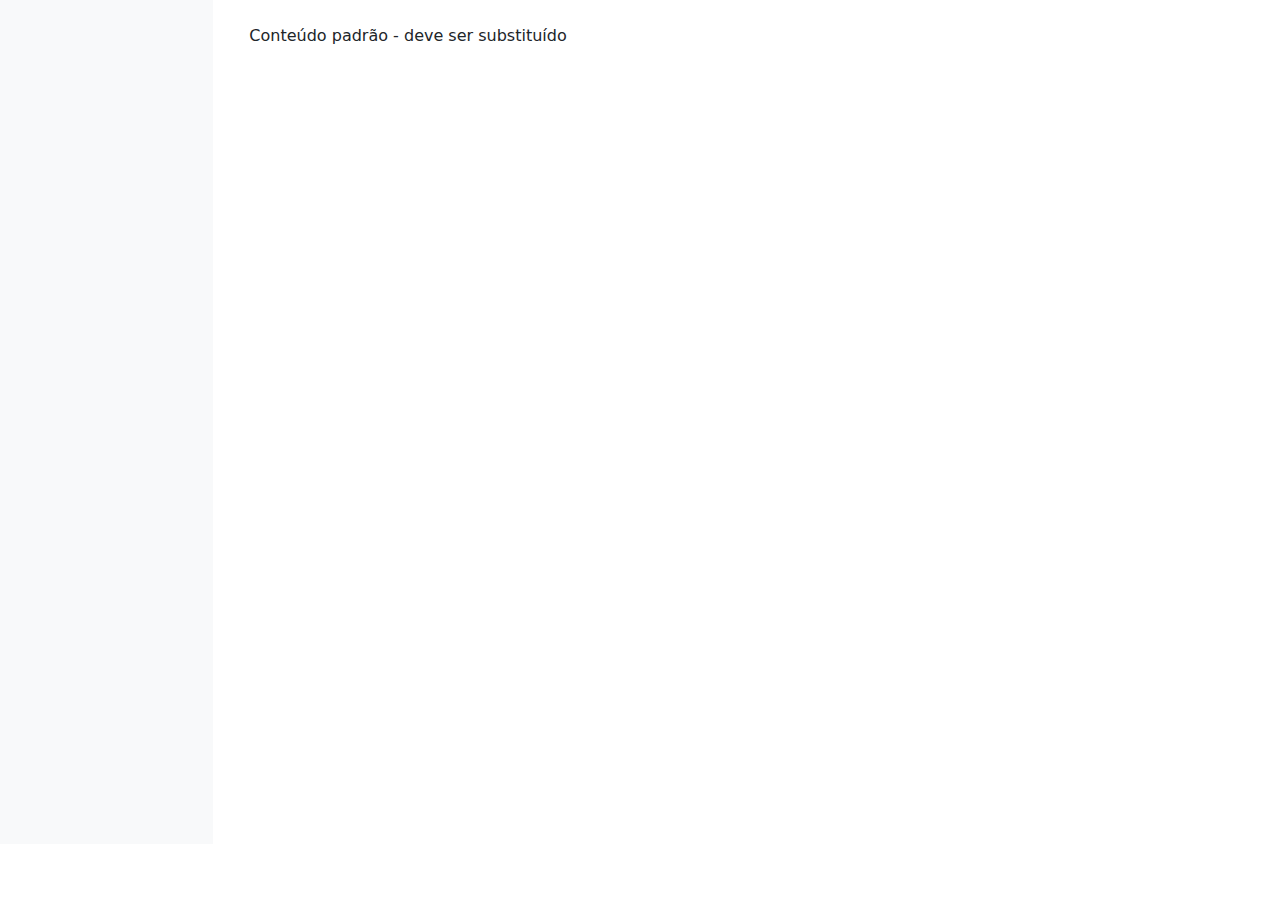
<file: src/main/resources/templates/layout.html>
<!DOCTYPE html>
<html lang="pt-BR" xmlns:th="http://www.thymeleaf.org">
<head>
    <meta charset="UTF-8">
    <meta name="viewport" content="width=device-width, initial-scale=1.0">
    <title>User Service</title>
    
    <link href="https://cdn.jsdelivr.net/npm/bootstrap@5.1.3/dist/css/bootstrap.min.css" rel="stylesheet">
    <link rel="stylesheet" href="https://cdn.jsdelivr.net/npm/bootstrap-icons@1.8.1/font/bootstrap-icons.css">
    
    <style>
        .tenant-badge {
            background-color: #6f42c1;
            color: white;
            padding: 0.25rem 0.5rem;
            border-radius: 0.375rem;
            font-size: 0.875rem;
        }
        .table-actions {
            white-space: nowrap;
        }
        .sidebar {
            min-height: calc(100vh - 56px);
        }
    </style>
</head>
<body>
    <!-- Header -->
    <div th:replace="~{fragments/header :: header}"></div>

    <div class="container-fluid">
        <div class="row">
            <!-- Navigation -->
            <div class="col-md-3 col-lg-2 bg-light sidebar" th:replace="~{fragments/navigation :: navigation}"></div>

            <!-- Main content -->
            <main class="col-md-9 ms-sm-auto col-lg-10 px-md-4">
                <div class="container mt-4">
                    <!-- Content will be inserted here -->
                    <div th:fragment="content">
                        Conteúdo padrão - deve ser substituído
                    </div>
                </div>
            </main>
        </div>
    </div>

    <!-- Footer -->
    <div th:replace="~{fragments/footer :: footer}"></div>

    <script src="https://cdn.jsdelivr.net/npm/bootstrap@5.1.3/dist/js/bootstrap.bundle.min.js"></script>
    
    <script>
        let currentTenant = '';

        function setTenant(tenant) {
            if (tenant && tenant.trim() !== '') {
                currentTenant = tenant.trim();
                localStorage.setItem('currentTenant', currentTenant);
                window.location.reload();
            } else {
                alert('Por favor, insira um tenant válido.');
            }
        }

        document.addEventListener('DOMContentLoaded', function() {
            const savedTenant = localStorage.getItem('currentTenant');
            if (savedTenant) {
                currentTenant = savedTenant;
            }
        });
    </script>
</body>
</html>
</file>
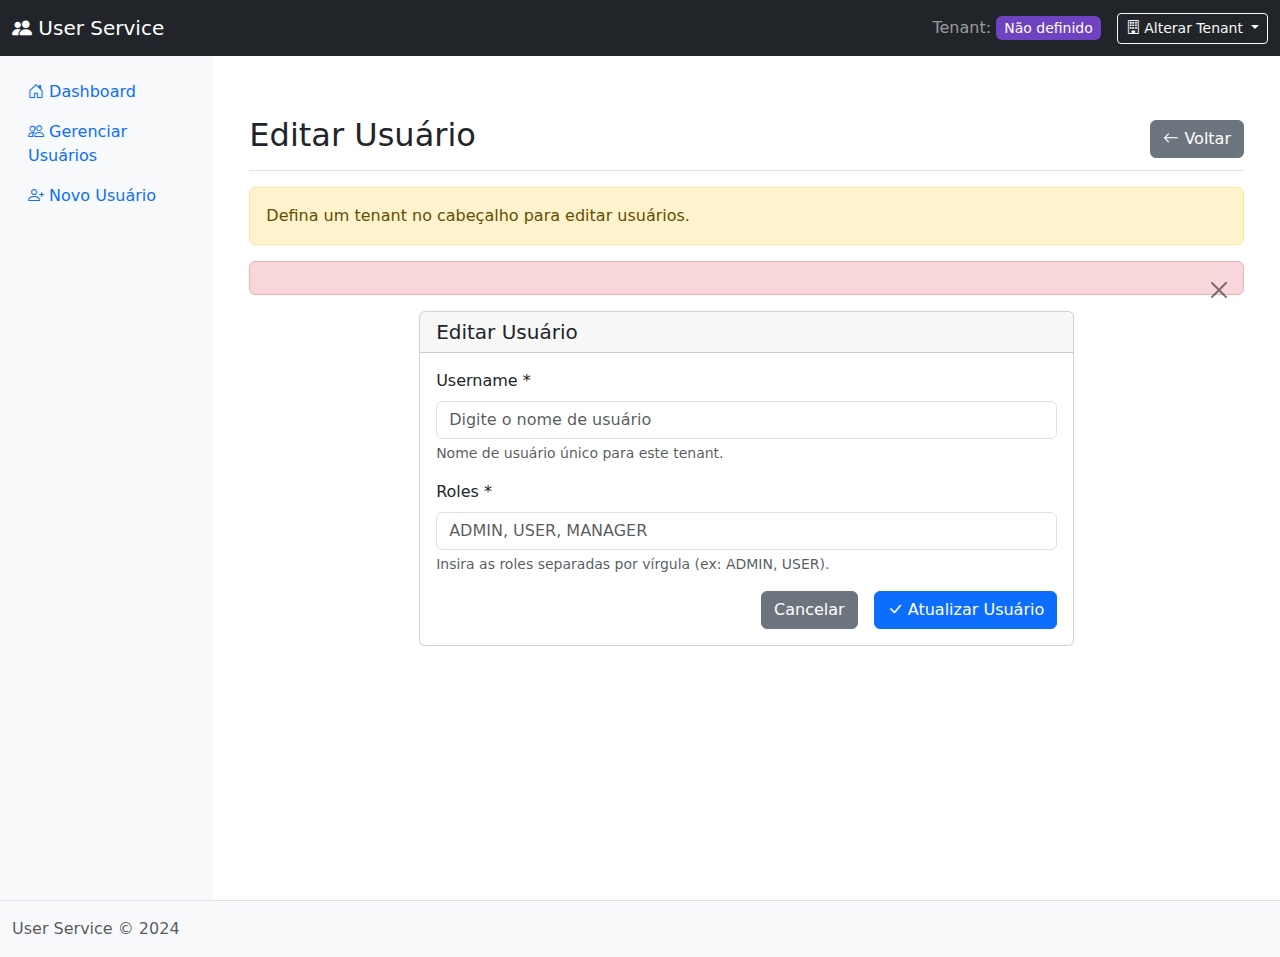
<file: src/main/resources/templates/user-edit.html>
<!DOCTYPE html>
<html lang="pt-BR" xmlns:th="http://www.thymeleaf.org">
<head>
    <meta charset="UTF-8">
    <meta name="viewport" content="width=device-width, initial-scale=1.0">
    <title>User Service - Editar Usuário</title>
    
    <link href="https://cdn.jsdelivr.net/npm/bootstrap@5.1.3/dist/css/bootstrap.min.css" rel="stylesheet">
    <link rel="stylesheet" href="https://cdn.jsdelivr.net/npm/bootstrap-icons@1.8.1/font/bootstrap-icons.css">
    
    <style>
        .tenant-badge {
            background-color: #6f42c1;
            color: white;
            padding: 0.25rem 0.5rem;
            border-radius: 0.375rem;
            font-size: 0.875rem;
        }
        .sidebar {
            min-height: calc(100vh - 56px);
        }
        .main-content {
            margin-left: 280px;
            padding: 20px;
        }
    </style>
</head>
<body>
    <!-- Header -->
    <nav class="navbar navbar-expand-lg navbar-dark bg-dark">
        <div class="container-fluid">
            <a class="navbar-brand" href="/">
                <i class="bi bi-people-fill"></i> User Service
            </a>
            
            <div class="d-flex align-items-center">
                <span class="navbar-text me-3">
                    Tenant: <span id="currentTenant" class="tenant-badge">Não definido</span>
                </span>
                
                <div class="dropdown">
                    <button class="btn btn-outline-light btn-sm dropdown-toggle" type="button" 
                            id="tenantDropdown" data-bs-toggle="dropdown">
                        <i class="bi bi-building"></i> Alterar Tenant
                    </button>
                    <ul class="dropdown-menu dropdown-menu-end">
                        <li><a class="dropdown-item" href="#" onclick="setTenant('bradev')">bradev</a></li>
                        <li><hr class="dropdown-divider"></li>
                        <li>
                            <div class="px-3 py-2">
                                <input type="text" class="form-control form-control-sm" 
                                       id="customTenant" placeholder="Custom tenant">
                                <button type="button" class="btn btn-primary btn-sm w-100 mt-2" 
                                        onclick="setTenant(document.getElementById('customTenant').value)">
                                    Definir
                                </button>
                            </div>
                        </li>
                    </ul>
                </div>
            </div>
        </div>
    </nav>

    <div class="container-fluid">
        <div class="row">
            <!-- Navigation -->
            <div class="col-md-3 col-lg-2 bg-light sidebar">
                <div class="position-sticky pt-3">
                    <ul class="nav flex-column">
                        <li class="nav-item">
                            <a class="nav-link" href="/">
                                <i class="bi bi-house-door"></i> Dashboard
                            </a>
                        </li>
                        <li class="nav-item">
                            <a class="nav-link" href="/users">
                                <i class="bi bi-people"></i> Gerenciar Usuários
                            </a>
                        </li>
                        <li class="nav-item">
                            <a class="nav-link" href="/users/new">
                                <i class="bi bi-person-plus"></i> Novo Usuário
                            </a>
                        </li>
                    </ul>
                </div>
            </div>

            <!-- Main content -->
            <main class="col-md-9 ms-sm-auto col-lg-10 px-md-4 main-content">
                <div class="container mt-4">
                    <div class="d-flex justify-content-between flex-wrap flex-md-nowrap align-items-center pt-3 pb-2 mb-3 border-bottom">
                        <h1 class="h2">Editar Usuário</h1>
                        <a href="/users" class="btn btn-secondary">
                            <i class="bi bi-arrow-left"></i> Voltar
                        </a>
                    </div>

                    <!-- Alertas -->
                    <div th:if="${currentTenant == null}" class="alert alert-warning" role="alert">
                        Defina um tenant no cabeçalho para editar usuários.
                    </div>

                    <div th:if="${param.error}" class="alert alert-danger alert-dismissible fade show" role="alert">
                        <span th:text="${param.error}"></span>
                        <button type="button" class="btn-close" data-bs-dismiss="alert"></button>
                    </div>

                    <div class="row justify-content-center" th:if="${currentTenant != null}">
                        <div class="col-md-8">
                            <div class="card">
                                <div class="card-header">
                                    <h5 class="card-title mb-0">Editar Usuário <span th:text="${user.id}"></span></h5>
                                </div>
                                <div class="card-body">
                                    <form th:action="@{/users/{id}(id=${user.id})}" method="post" id="userForm" novalidate>
                                        <div class="mb-3">
                                            <label for="username" class="form-label">Username *</label>
                                            <input type="text" class="form-control" id="username" name="username" 
                                                   th:value="${user.username}" required placeholder="Digite o nome de usuário">
                                            <div class="invalid-feedback">
                                                Por favor, informe um username.
                                            </div>
                                            <div class="form-text">
                                                Nome de usuário único para este tenant.
                                            </div>
                                        </div>

                                        <div class="mb-3">
                                            <label for="rolesInput" class="form-label">Roles *</label>
                                            <input type="text" class="form-control" id="rolesInput" name="rolesInput" 
                                                   th:value="${user.roles != null} ? ${#strings.listJoin(user.roles, ', ')} : ''"
                                                   placeholder="ADMIN, USER, MANAGER" required>
                                            <div class="invalid-feedback">
                                                Por favor, informe as roles.
                                            </div>
                                            <div class="form-text">
                                                Insira as roles separadas por vírgula (ex: ADMIN, USER).
                                            </div>
                                        </div>

                                        <div class="d-grid gap-2 d-md-flex justify-content-md-end">
                                            <a href="/users" class="btn btn-secondary me-md-2">Cancelar</a>
                                            <button type="submit" class="btn btn-primary">
                                                <i class="bi bi-check-lg"></i> Atualizar Usuário
                                            </button>
                                        </div>
                                    </form>
                                </div>
                            </div>
                        </div>
                    </div>
                </div>
            </main>
        </div>
    </div>

    <!-- Footer -->
    <footer class="footer mt-auto py-3 bg-light border-top">
        <div class="container-fluid">
            <div class="row align-items-center">
                <div class="col-md-6">
                    <span class="text-muted">User Service &copy; 2024</span>
                </div>
                <div class="col-md-6 text-md-end">
                    <span class="text-muted" th:text="'Tenant atual: ' + (${currentTenant} ?: 'Não definido')"></span>
                </div>
            </div>
        </div>
    </footer>

    <script src="https://cdn.jsdelivr.net/npm/bootstrap@5.1.3/dist/js/bootstrap.bundle.min.js"></script>
    
    <script>
        let currentTenant = '';

        function setTenant(tenant) {
            if (tenant && tenant.trim() !== '') {
                currentTenant = tenant.trim();
                localStorage.setItem('currentTenant', currentTenant);
                
                // Atualizar visualmente
                const tenantElement = document.getElementById('currentTenant');
                if (tenantElement) {
                    tenantElement.textContent = currentTenant;
                }
                
                // Tentar definir via sessão
                fetch('/set-tenant', {
                    method: 'POST',
                    headers: {
                        'Content-Type': 'application/x-www-form-urlencoded',
                    },
                    body: `tenant=${encodeURIComponent(currentTenant)}`
                })
                .then(response => {
                    if (response.ok) {
                        // Recarregar a página para aplicar o tenant
                        setTimeout(() => {
                            window.location.reload();
                        }, 100);
                    } else {
                        throw new Error('Falha ao definir tenant');
                    }
                })
                .catch(error => {
                    console.error('Erro ao definir tenant:', error);
                    setTimeout(() => {
                        window.location.reload();
                    }, 100);
                });
            } else {
                alert('Por favor, insira um tenant válido.');
            }
        }

        // Carregar tenant ao iniciar
        document.addEventListener('DOMContentLoaded', function() {
            const savedTenant = localStorage.getItem('currentTenant');
            if (savedTenant) {
                currentTenant = savedTenant;
                const tenantElement = document.getElementById('currentTenant');
                if (tenantElement) {
                    tenantElement.textContent = savedTenant;
                }
                
                fetch('/set-tenant', {
                    method: 'POST',
                    headers: {
                        'Content-Type': 'application/x-www-form-urlencoded',
                    },
                    body: `tenant=${encodeURIComponent(savedTenant)}`
                }).catch(error => console.error('Erro ao sincronizar tenant:', error));
            }
            
            // Configurar validação do formulário
            const form = document.getElementById('userForm');
            if (form) {
                form.addEventListener('submit', function(event) {
                    if (!form.checkValidity()) {
                        event.preventDefault();
                        event.stopPropagation();
                    }
                    form.classList.add('was-validated');
                });
            }
        });
    </script>
</body>
</html>
</file>
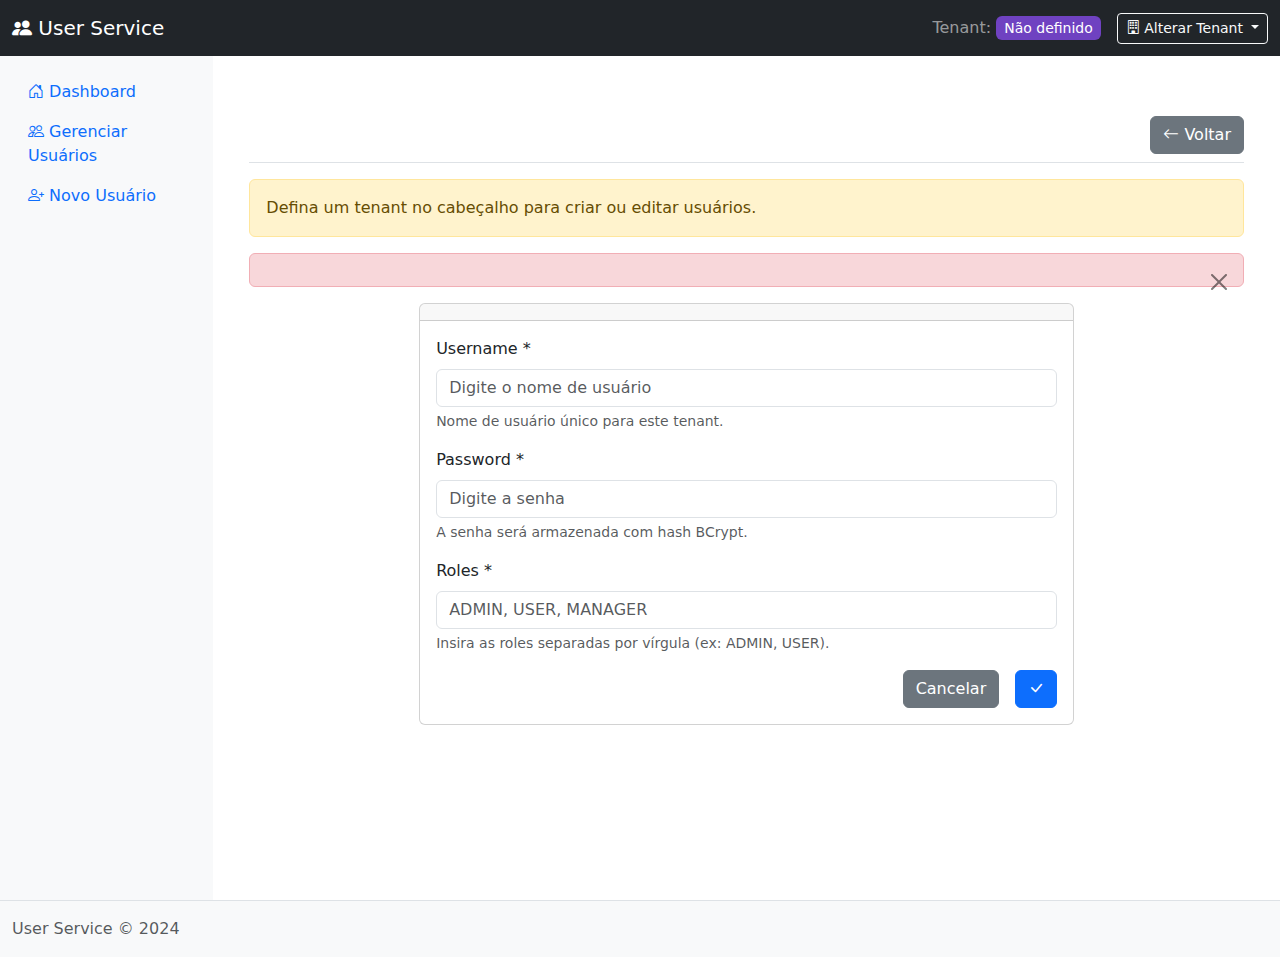
<file: src/main/resources/templates/user-form.html>
<!DOCTYPE html>
<html lang="pt-BR" xmlns:th="http://www.thymeleaf.org">
<head>
    <meta charset="UTF-8">
    <meta name="viewport" content="width=device-width, initial-scale=1.0">
    <title th:text="${user?.id != null} ? 'User Service - Editar Usuário' : 'User Service - Novo Usuário'"></title>
    
    <link href="https://cdn.jsdelivr.net/npm/bootstrap@5.1.3/dist/css/bootstrap.min.css" rel="stylesheet">
    <link rel="stylesheet" href="https://cdn.jsdelivr.net/npm/bootstrap-icons@1.8.1/font/bootstrap-icons.css">
    
    <style>
        .tenant-badge {
            background-color: #6f42c1;
            color: white;
            padding: 0.25rem 0.5rem;
            border-radius: 0.375rem;
            font-size: 0.875rem;
        }
        .sidebar {
            min-height: calc(100vh - 56px);
        }
        .main-content {
            margin-left: 280px;
            padding: 20px;
        }
    </style>
</head>
<body>
    <!-- Header -->
    <nav class="navbar navbar-expand-lg navbar-dark bg-dark">
        <div class="container-fluid">
            <a class="navbar-brand" href="/">
                <i class="bi bi-people-fill"></i> User Service
            </a>
            
            <div class="d-flex align-items-center">
                <span class="navbar-text me-3">
                    Tenant: <span id="currentTenant" class="tenant-badge">Não definido</span>
                </span>
                
                <div class="dropdown">
                    <button class="btn btn-outline-light btn-sm dropdown-toggle" type="button" 
                            id="tenantDropdown" data-bs-toggle="dropdown">
                        <i class="bi bi-building"></i> Alterar Tenant
                    </button>
                    <ul class="dropdown-menu dropdown-menu-end">
                        <li><a class="dropdown-item" href="#" onclick="setTenant('bradev')">bradev</a></li>
                        <li><hr class="dropdown-divider"></li>
                        <li>
                            <div class="px-3 py-2">
                                <input type="text" class="form-control form-control-sm" 
                                       id="customTenant" placeholder="Custom tenant">
                                <button type="button" class="btn btn-primary btn-sm w-100 mt-2" 
                                        onclick="setTenant(document.getElementById('customTenant').value)">
                                    Definir
                                </button>
                            </div>
                        </li>
                    </ul>
                </div>
            </div>
        </div>
    </nav>

    <div class="container-fluid">
        <div class="row">
            <!-- Navigation -->
            <div class="col-md-3 col-lg-2 bg-light sidebar">
                <div class="position-sticky pt-3">
                    <ul class="nav flex-column">
                        <li class="nav-item">
                            <a class="nav-link" href="/">
                                <i class="bi bi-house-door"></i> Dashboard
                            </a>
                        </li>
                        <li class="nav-item">
                            <a class="nav-link" href="/users">
                                <i class="bi bi-people"></i> Gerenciar Usuários
                            </a>
                        </li>
                        <li class="nav-item">
                            <a class="nav-link active" href="/users/new">
                                <i class="bi bi-person-plus"></i> Novo Usuário
                            </a>
                        </li>
                    </ul>
                </div>
            </div>

            <!-- Main content -->
            <main class="col-md-9 ms-sm-auto col-lg-10 px-md-4 main-content">
                <div class="container mt-4">
                    <div class="d-flex justify-content-between flex-wrap flex-md-nowrap align-items-center pt-3 pb-2 mb-3 border-bottom">
                        <!-- Título dinâmico -->
                        <h1 class="h2" th:text="${user?.id != null} ? 'Editar Usuário' : 'Novo Usuário'"></h1>
                        <a href="/users" class="btn btn-secondary">
                            <i class="bi bi-arrow-left"></i> Voltar
                        </a>
                    </div>

                    <!-- Alertas -->
                    <div th:if="${currentTenant == null}" class="alert alert-warning" role="alert">
                        Defina um tenant no cabeçalho para criar ou editar usuários.
                    </div>

                    <div th:if="${param.error}" class="alert alert-danger alert-dismissible fade show" role="alert">
                        <span th:text="${param.error}"></span>
                        <button type="button" class="btn-close" data-bs-dismiss="alert"></button>
                    </div>

                    <div class="row justify-content-center" th:if="${currentTenant != null}">
                        <div class="col-md-8">
                            <div class="card">
                                <div class="card-header">
                                    <h5 class="card-title mb-0" 
                                        th:text="${user?.id != null} ? 'Editar Usuário ' + ${user.id} : 'Criar Novo Usuário'">
                                    </h5>
                                </div>
                                <div class="card-body">
                                    <!-- DEBUG: Mostrar informações do usuário -->
                                    <div th:if="${user}" style="display: none;">
                                        User ID: <span th:text="${user.id}">null</span><br>
                                        User Username: <span th:text="${user.username}">null</span>
                                    </div>

                                    <!-- Formulário Único com lógica condicional -->
                                    <form th:action="${user?.id != null} ? @{/users/{id}(id=${user.id}) : @{/users}}" 
                                          method="post" id="userForm" novalidate>
                                        
                                        <div class="mb-3">
                                            <label for="username" class="form-label">Username *</label>
                                            <input type="text" class="form-control" id="username" name="username" 
                                                   th:value="${user?.username}" required
                                                   placeholder="Digite o nome de usuário">
                                            <div class="invalid-feedback">
                                                Por favor, informe um username.
                                            </div>
                                            <div class="form-text">
                                                Nome de usuário único para este tenant.
                                            </div>
                                        </div>

                                        <!-- Campo de password apenas para criação -->
                                        <div class="mb-3" th:if="${user?.id == null}">
                                            <label for="password" class="form-label">Password *</label>
                                            <input type="password" class="form-control" id="password" name="password" 
                                                   th:value="${user?.password}" required
                                                   placeholder="Digite a senha">
                                            <div class="invalid-feedback">
                                                Por favor, informe uma senha.
                                            </div>
                                            <div class="form-text">
                                                A senha será armazenada com hash BCrypt.
                                            </div>
                                        </div>

                                        <div class="mb-3">
                                            <label for="rolesInput" class="form-label">Roles *</label>
                                            <input type="text" class="form-control" id="rolesInput" name="rolesInput" 
                                                   th:value="${user?.roles != null} ? ${#strings.listJoin(user.roles, ', ')} : ''"
                                                   placeholder="ADMIN, USER, MANAGER" required>
                                            <div class="invalid-feedback">
                                                Por favor, informe as roles.
                                            </div>
                                            <div class="form-text">
                                                Insira as roles separadas por vírgula (ex: ADMIN, USER).
                                            </div>
                                        </div>

                                        <div class="d-grid gap-2 d-md-flex justify-content-md-end">
                                            <a href="/users" class="btn btn-secondary me-md-2">Cancelar</a>
                                            <button type="submit" class="btn btn-primary">
                                                <i class="bi bi-check-lg"></i>
                                                <span th:text="${user?.id != null} ? 'Atualizar' : 'Criar'"></span>
                                            </button>
                                        </div>
                                    </form>
                                </div>
                            </div>
                        </div>
                    </div>
                </div>
            </main>
        </div>
    </div>

    <!-- Footer -->
    <footer class="footer mt-auto py-3 bg-light border-top">
        <div class="container-fluid">
            <div class="row align-items-center">
                <div class="col-md-6">
                    <span class="text-muted">User Service &copy; 2024</span>
                </div>
                <div class="col-md-6 text-md-end">
                    <span class="text-muted" th:text="'Tenant atual: ' + (${currentTenant} ?: 'Não definido')"></span>
                </div>
            </div>
        </div>
    </footer>

    <script src="https://cdn.jsdelivr.net/npm/bootstrap@5.1.3/dist/js/bootstrap.bundle.min.js"></script>
    
    <script>
        let currentTenant = '';

        function setTenant(tenant) {
            if (tenant && tenant.trim() !== '') {
                currentTenant = tenant.trim();
                localStorage.setItem('currentTenant', currentTenant);
                
                // Atualizar visualmente
                const tenantElement = document.getElementById('currentTenant');
                if (tenantElement) {
                    tenantElement.textContent = currentTenant;
                }
                
                // Tentar definir via sessão
                fetch('/set-tenant', {
                    method: 'POST',
                    headers: {
                        'Content-Type': 'application/x-www-form-urlencoded',
                    },
                    body: `tenant=${encodeURIComponent(currentTenant)}`
                })
                .then(response => {
                    if (response.ok) {
                        // Recarregar a página para aplicar o tenant
                        setTimeout(() => {
                            window.location.reload();
                        }, 100);
                    } else {
                        throw new Error('Falha ao definir tenant');
                    }
                })
                .catch(error => {
                    console.error('Erro ao definir tenant:', error);
                    // Mesmo com erro, tentar continuar com o tenant local
                    setTimeout(() => {
                        window.location.reload();
                    }, 100);
                });
            } else {
                alert('Por favor, insira um tenant válido.');
            }
        }

        // Carregar tenant ao iniciar
        document.addEventListener('DOMContentLoaded', function() {
            const savedTenant = localStorage.getItem('currentTenant');
            if (savedTenant) {
                currentTenant = savedTenant;
                const tenantElement = document.getElementById('currentTenant');
                if (tenantElement) {
                    tenantElement.textContent = savedTenant;
                }
                
                // Tentar sincronizar com o backend
                fetch('/set-tenant', {
                    method: 'POST',
                    headers: {
                        'Content-Type': 'application/x-www-form-urlencoded',
                    },
                    body: `tenant=${encodeURIComponent(savedTenant)}`
                }).catch(error => console.error('Erro ao sincronizar tenant:', error));
            }
            
            // Configurar validação do formulário
            const form = document.getElementById('userForm');
            if (form) {
                form.addEventListener('submit', function(event) {
                    if (!form.checkValidity()) {
                        event.preventDefault();
                        event.stopPropagation();
                    }
                    form.classList.add('was-validated');
                });
            }
        });
    </script>
</body>
</html>
</file>
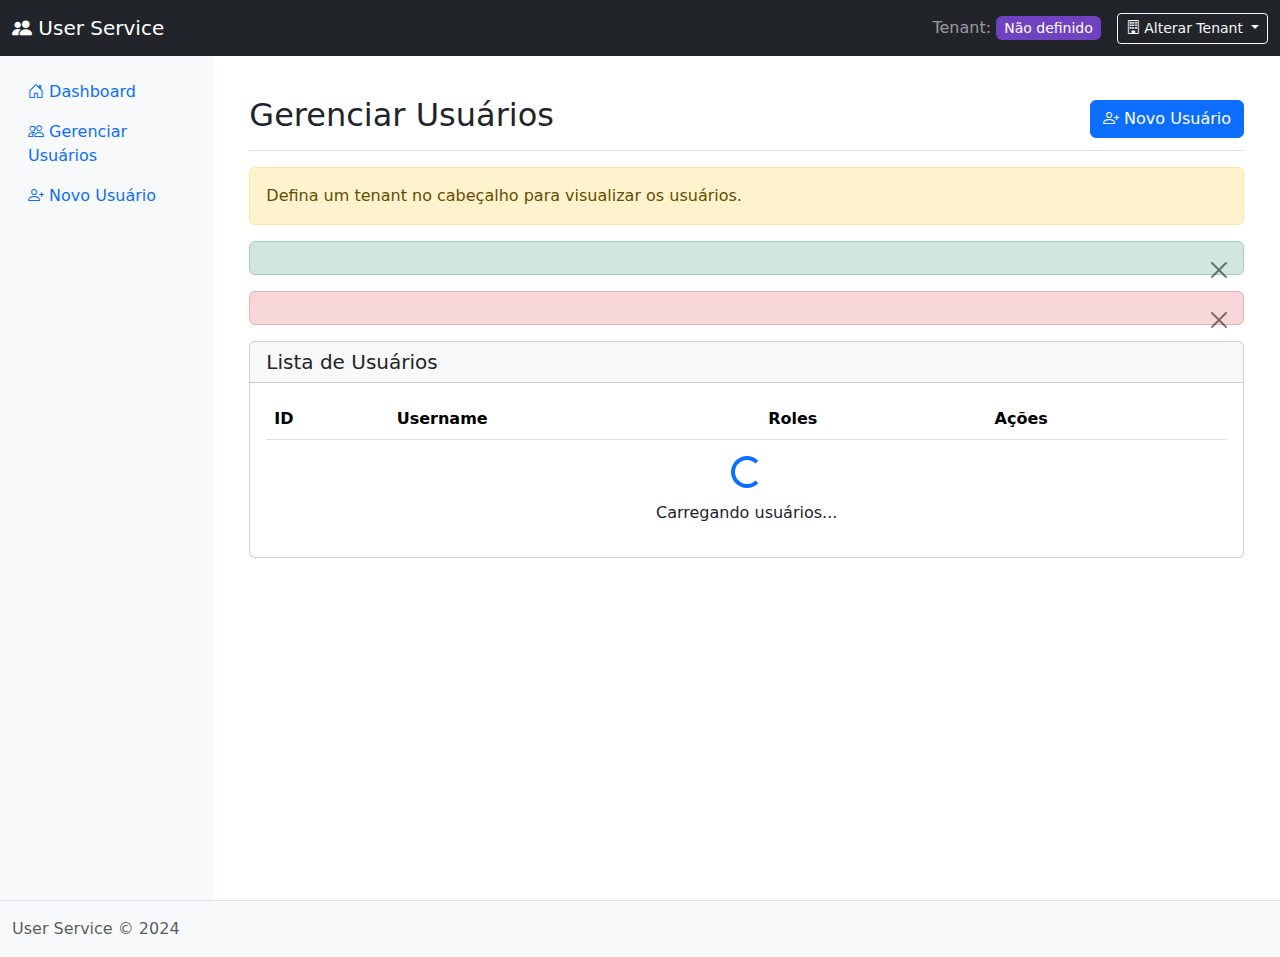
<file: src/main/resources/templates/users.html>
<!DOCTYPE html>
<html lang="pt-BR" xmlns:th="http://www.thymeleaf.org">
<head>
    <meta charset="UTF-8">
    <meta name="viewport" content="width=device-width, initial-scale=1.0">
    <title>User Service - Gerenciar Usuários</title>
    
    <link href="https://cdn.jsdelivr.net/npm/bootstrap@5.1.3/dist/css/bootstrap.min.css" rel="stylesheet">
    <link rel="stylesheet" href="https://cdn.jsdelivr.net/npm/bootstrap-icons@1.8.1/font/bootstrap-icons.css">
    
    <style>
        .tenant-badge {
            background-color: #6f42c1;
            color: white;
            padding: 0.25rem 0.5rem;
            border-radius: 0.375rem;
            font-size: 0.875rem;
        }
        .table-actions {
            white-space: nowrap;
        }
        .sidebar {
            min-height: calc(100vh - 56px);
        }
    </style>
</head>
<body>
    <!-- Header -->
    <nav class="navbar navbar-expand-lg navbar-dark bg-dark">
        <div class="container-fluid">
            <a class="navbar-brand" href="/">
                <i class="bi bi-people-fill"></i> User Service
            </a>
            
            <div class="d-flex align-items-center">
                <span class="navbar-text me-3">
                    Tenant: <span id="currentTenant" class="tenant-badge">Não definido</span>
                </span>
                
                <div class="dropdown">
                    <button class="btn btn-outline-light btn-sm dropdown-toggle" type="button" 
                            id="tenantDropdown" data-bs-toggle="dropdown">
                        <i class="bi bi-building"></i> Alterar Tenant
                    </button>
                    <ul class="dropdown-menu dropdown-menu-end">
                        <li><a class="dropdown-item" href="#" onclick="setTenant('bradev')">bradev</a></li>
                        <li><hr class="dropdown-divider"></li>
                        <li>
                            <div class="px-3 py-2">
                                <input type="text" class="form-control form-control-sm" 
                                       id="customTenant" placeholder="Custom tenant">
                                <button type="button" class="btn btn-primary btn-sm w-100 mt-2" 
                                        onclick="setTenant(document.getElementById('customTenant').value)">
                                    Definir
                                </button>
                            </div>
                        </li>
                    </ul>
                </div>
            </div>
        </div>
    </nav>

    <div class="container-fluid">
        <div class="row">
            <!-- Navigation -->
            <div class="col-md-3 col-lg-2 bg-light sidebar">
                <div class="position-sticky pt-3">
                    <ul class="nav flex-column">
                        <li class="nav-item">
                            <a class="nav-link" href="/">
                                <i class="bi bi-house-door"></i> Dashboard
                            </a>
                        </li>
                        <li class="nav-item">
                            <a class="nav-link active" href="/users">
                                <i class="bi bi-people"></i> Gerenciar Usuários
                            </a>
                        </li>
                        <li class="nav-item">
                            <a class="nav-link" href="/users/new">
                                <i class="bi bi-person-plus"></i> Novo Usuário
                            </a>
                        </li>
                    </ul>
                </div>
            </div>

            <!-- Main content -->
            <main class="col-md-9 ms-sm-auto col-lg-10 px-md-4">
                <div class="container mt-4">
                    <div class="d-flex justify-content-between flex-wrap flex-md-nowrap align-items-center pt-3 pb-2 mb-3 border-bottom">
                        <h1 class="h2">Gerenciar Usuários</h1>
                        <a href="/users/new" class="btn btn-primary">
                            <i class="bi bi-person-plus"></i> Novo Usuário
                        </a>
                    </div>

                    <!-- Alertas -->
                    <div th:if="${currentTenant == null}" class="alert alert-warning" role="alert">
                        Defina um tenant no cabeçalho para visualizar os usuários.
                    </div>

                    <div th:if="${param.success}" class="alert alert-success alert-dismissible fade show" role="alert">
                        <span th:text="${param.success}"></span>
                        <button type="button" class="btn-close" data-bs-dismiss="alert"></button>
                    </div>

                    <div th:if="${param.error}" class="alert alert-danger alert-dismissible fade show" role="alert">
                        <span th:text="${param.error}"></span>
                        <button type="button" class="btn-close" data-bs-dismiss="alert"></button>
                    </div>

                    <!-- Tabela de Usuários -->
                    <div class="card" th:if="${currentTenant != null}">
                        <div class="card-header">
                            <h5 class="card-title mb-0">Lista de Usuários</h5>
                        </div>
                        <div class="card-body">
                            <div class="table-responsive">
                                <table class="table table-striped table-hover">
                                    <thead>
                                        <tr>
                                            <th>ID</th>
                                            <th>Username</th>
                                            <th>Roles</th>
                                            <th>Ações</th>
                                        </tr>
                                    </thead>
                                    <tbody id="usersTableBody">
                                        <!-- Preenchido via JavaScript -->
                                    </tbody>
                                </table>
                            </div>
                            
                            <div id="loadingMessage" class="text-center">
                                <div class="spinner-border text-primary" role="status">
                                    <span class="visually-hidden">Carregando...</span>
                                </div>
                                <p class="mt-2">Carregando usuários...</p>
                            </div>
                            
                            <div id="emptyMessage" class="text-center d-none">
                                <i class="bi bi-people display-1 text-muted"></i>
                                <h5 class="text-muted">Nenhum usuário encontrado</h5>
                                <p class="text-muted">Clique em "Novo Usuário" para adicionar o primeiro usuário.</p>
                            </div>
                        </div>
                    </div>
                </div>
            </main>
        </div>
    </div>

    <!-- Footer -->
    <footer class="footer mt-auto py-3 bg-light border-top">
        <div class="container-fluid">
            <div class="row align-items-center">
                <div class="col-md-6">
                    <span class="text-muted">User Service &copy; 2024</span>
                </div>
                <div class="col-md-6 text-md-end">
                    <span class="text-muted" th:text="'Tenant atual: ' + (${currentTenant} ?: 'Não definido')"></span>
                </div>
            </div>
        </div>
    </footer>

    <script src="https://cdn.jsdelivr.net/npm/bootstrap@5.1.3/dist/js/bootstrap.bundle.min.js"></script>
    <script th:src="@{/js/tenant-management.js}"></script>
    <script th:src="@{/js/user-list.js}"></script>
</body>
</html>
</file>
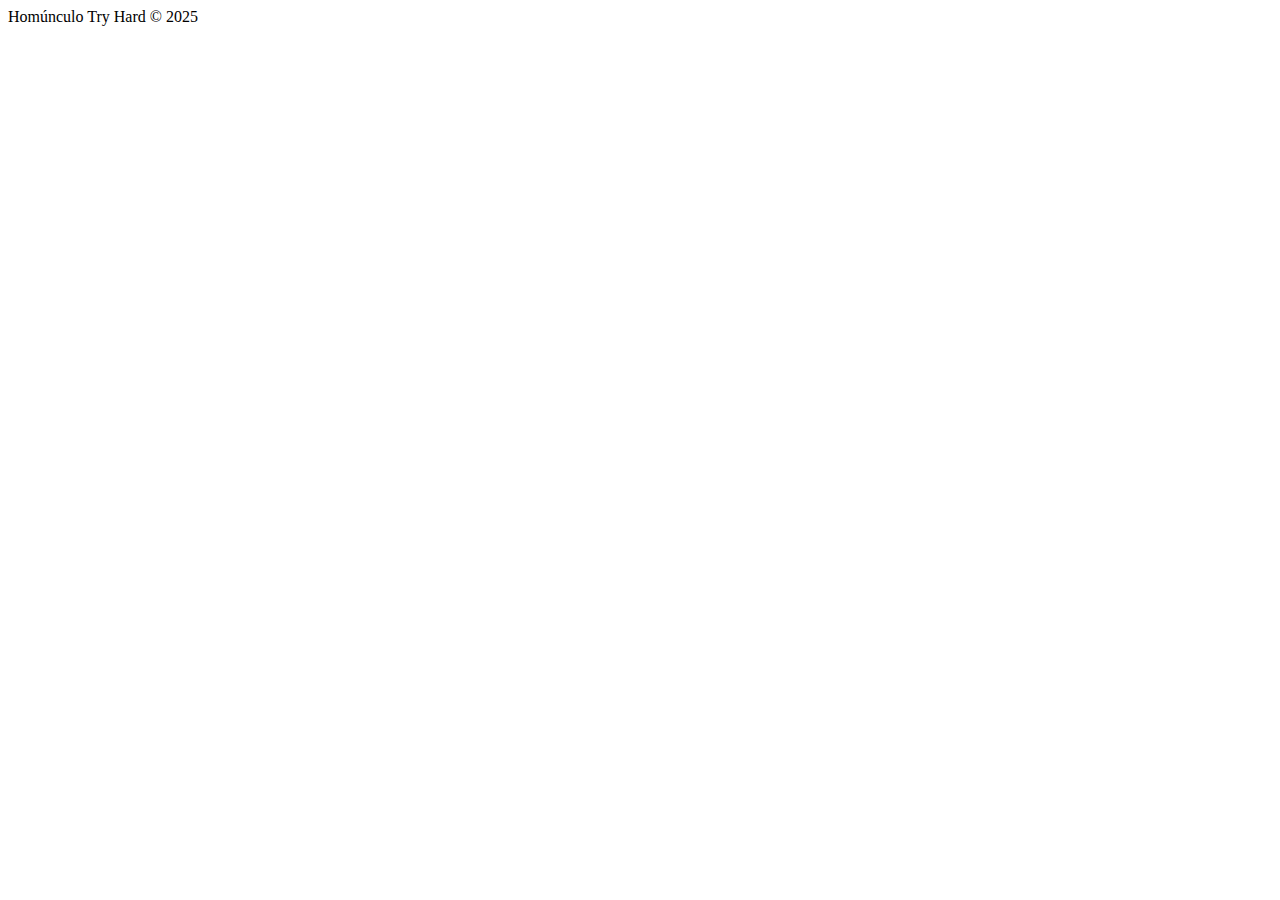
<file: src/main/resources/templates/fragments/footer.html>
<!DOCTYPE html>
<html lang="pt-BR" xmlns:th="http://www.thymeleaf.org">
<body>
    <footer th:fragment="footer" class="footer mt-auto py-3 bg-light border-top">
        <div class="container-fluid">
            <div class="row align-items-center">
                <div class="col-md-6">
                    <span class="text-muted">Homúnculo Try Hard &copy; 2025</span>
                </div>
                <div class="col-md-6 text-md-end">
                    <span class="text-muted" th:text="'Tenant atual: ' + (${currentTenant} ?: 'Não definido')"></span>
                </div>
            </div>
        </div>
    </footer>
</body>
</html>
</file>
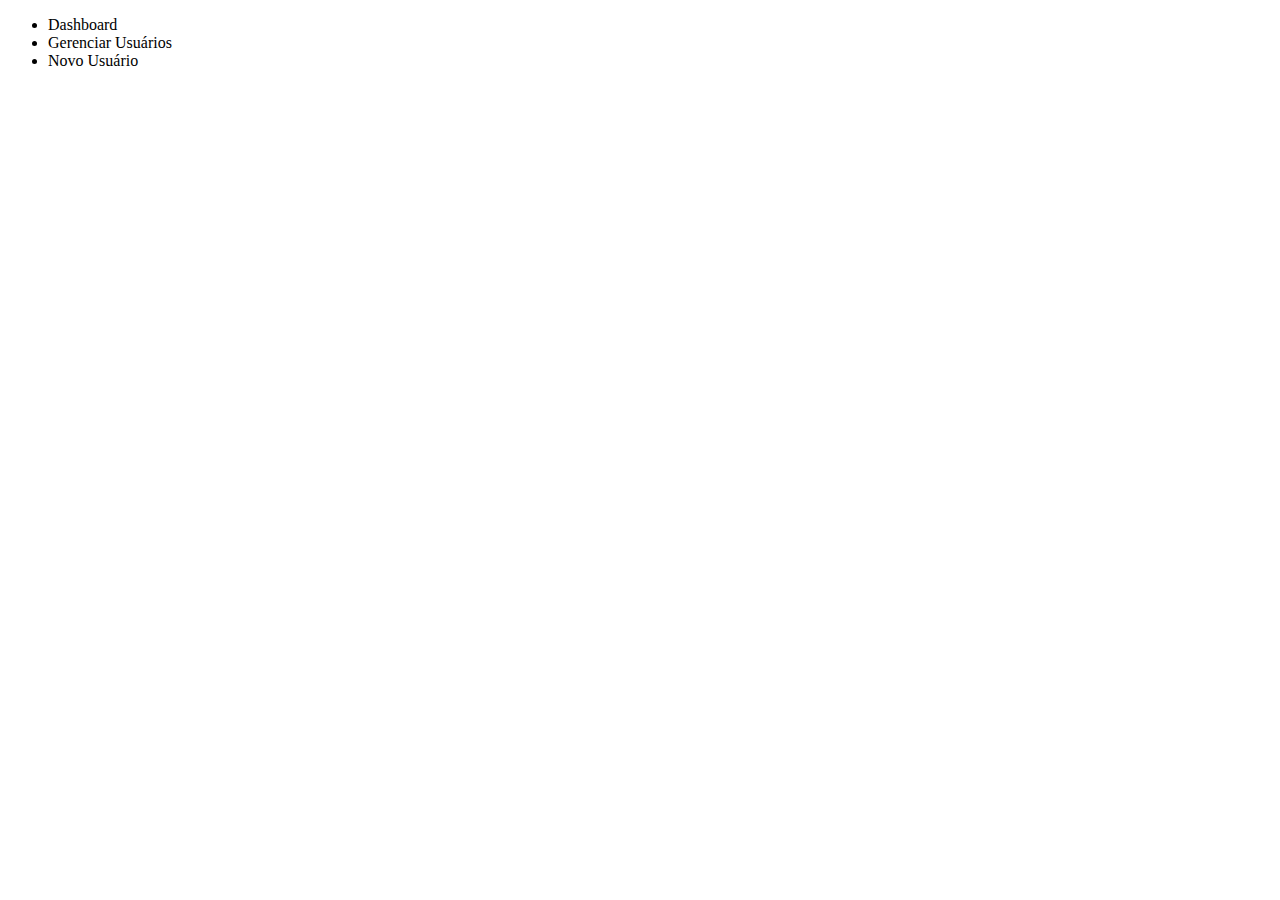
<file: src/main/resources/templates/fragments/navigation.html>
<!DOCTYPE html>
<html lang="pt-BR" xmlns:th="http://www.thymeleaf.org">
<body>
    <div th:fragment="navigation" class="sidebar">
        <div class="position-sticky pt-3">
            <ul class="nav flex-column">
                <li class="nav-item">
                    <a class="nav-link" th:classappend="${#httpServletRequest.requestURI == '/'} ? 'active'" 
                       th:href="@{/}">
                        <i class="bi bi-house-door"></i> Dashboard
                    </a>
                </li>
                <li class="nav-item">
                    <a class="nav-link" th:classappend="${#httpServletRequest.requestURI == '/users'} ? 'active'" 
                       th:href="@{/users}">
                        <i class="bi bi-people"></i> Gerenciar Usuários
                    </a>
                </li>
                <li class="nav-item">
                    <a class="nav-link" th:classappend="${#httpServletRequest.requestURI == '/users/new'} ? 'active'" 
                       th:href="@{/users/new}">
                        <i class="bi bi-person-plus"></i> Novo Usuário
                    </a>
                </li>
            </ul>
        </div>
    </div>
</body>
</html>
</file>
